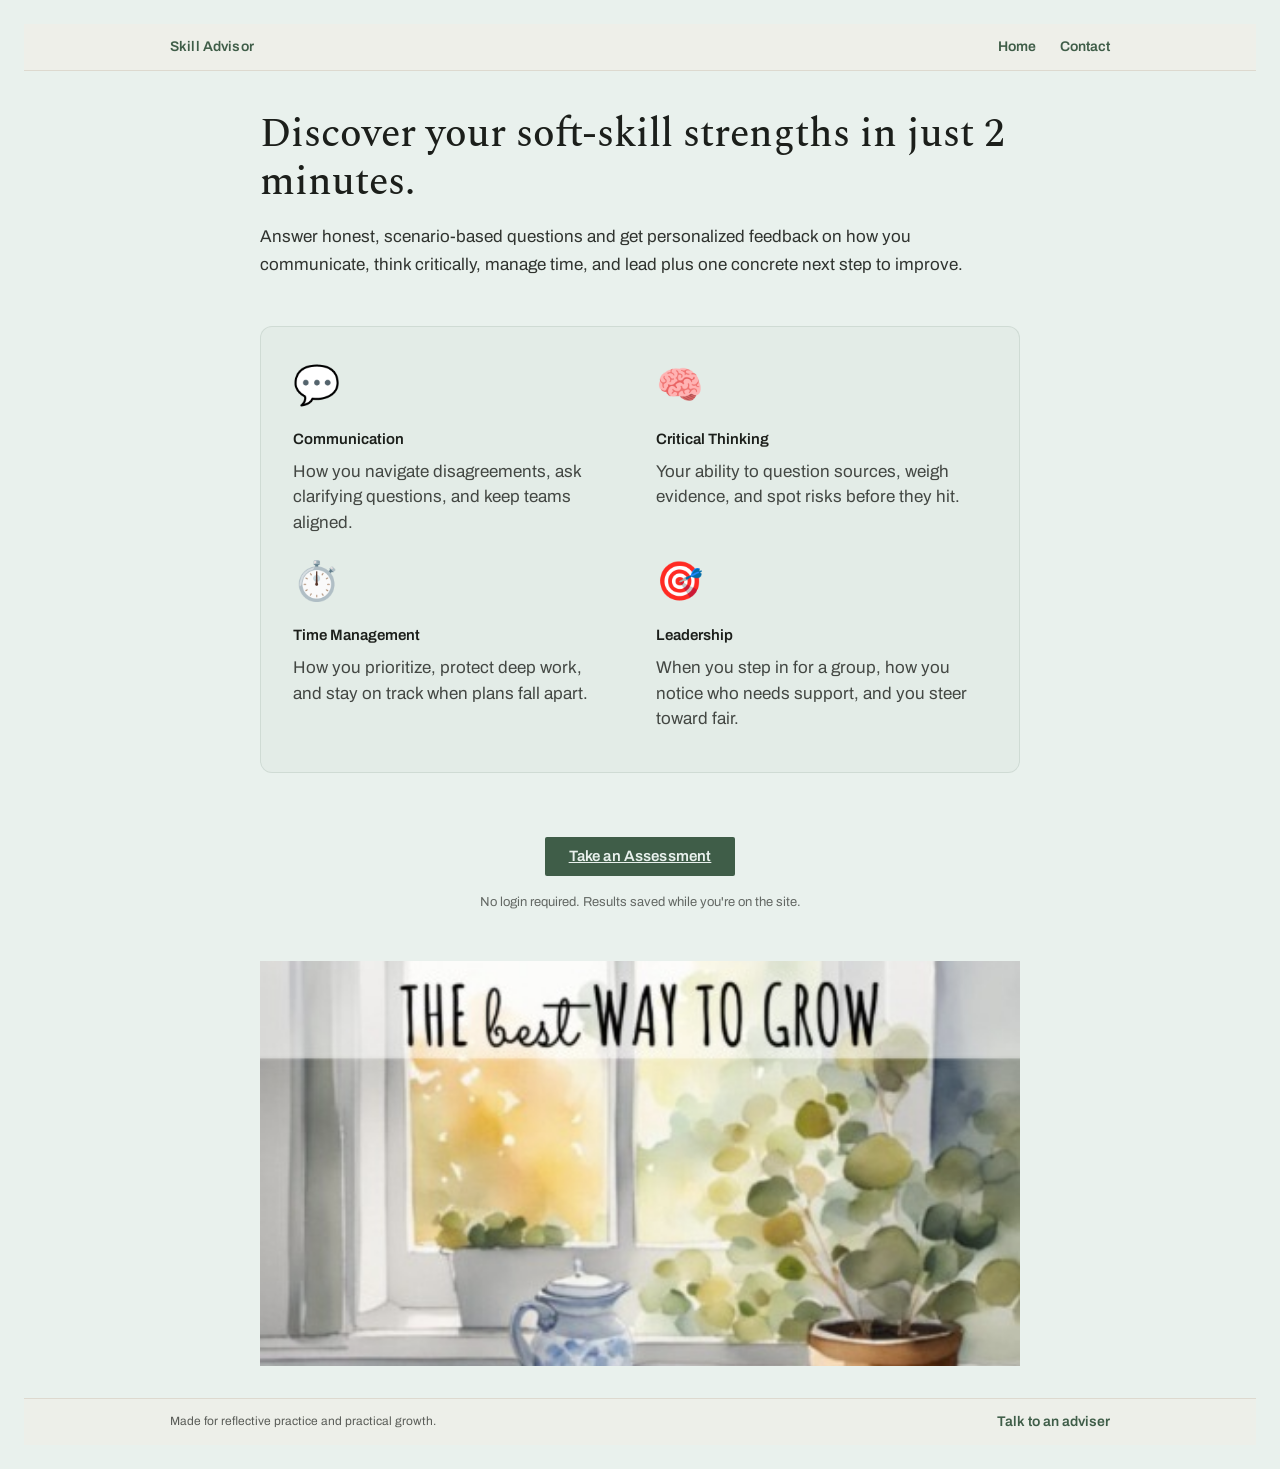
<file: index.html>
<!doctype html>
<html lang="en">
  <head>
    <meta charset="utf-8" />
    <meta name="viewport" content="width=device-width, initial-scale=1" />
    <meta name="description" content="A quiet self-reflection assessment to surface your soft-skill strengths and next steps." />
    <title>Soft Skill Development</title>
    <link rel="icon" href="assets/favicon.svg" type="image/svg+xml" />
    <link rel="stylesheet" href="css/tokens.css" />
    <link rel="stylesheet" href="css/base.css" />
    <link rel="stylesheet" href="css/components.css" />
    <link rel="stylesheet" href="css/landing.css" />
  </head>
  <body>
    <header class="site-header">
      <div class="site-header-inner">
        <a class="brand" href="index.html">Skill Advisor</a>
        <nav class="site-nav" aria-label="Main navigation">
          <a href="index.html">Home</a>
          <a href="contact.html">Contact</a>
        </nav>
      </div>
    </header>

    <main class="landing">
      <div class="landing-inner">
        <!-- §7: single centered column, ~640px max for the text block.
             Order is headline → body → single action, separated by
             multiples of the 8px unit. The headline uses the §5 page
             headline rule (Spectral 500, one per page). -->
        <div class="landing-copy">
          <h1>Discover your soft-skill strengths in just 2 minutes.</h1>
          <p class="landing-subheading">
            Answer honest, scenario-based questions and get personalized
            feedback on how you communicate, think critically, manage time,
            and lead plus one concrete next step to improve.
          </p>
        </div>

        <!-- Benefits preview — what they'll discover -->
        <div class="landing-benefits">
          <div class="benefit-item">
            <div class="benefit-icon">💬</div>
            <div class="benefit-text">
              <h3>Communication</h3>
              <p>How you navigate disagreements, ask clarifying questions, and keep teams aligned.</p>
            </div>
          </div>
          <div class="benefit-item">
            <div class="benefit-icon">🧠</div>
            <div class="benefit-text">
              <h3>Critical Thinking</h3>
              <p>Your ability to question sources, weigh evidence, and spot risks before they hit.</p>
            </div>
          </div>
          <div class="benefit-item">
            <div class="benefit-icon">⏱️</div>
            <div class="benefit-text">
              <h3>Time Management</h3>
              <p>How you prioritize, protect deep work, and stay on track when plans fall apart.</p>
            </div>
          </div>
          <div class="benefit-item">
            <div class="benefit-icon">🎯</div>
            <div class="benefit-text">
              <h3>Leadership</h3>
              <p>When you step in for a group, how you notice who needs support, and you steer toward fair.</p>
            </div>
          </div>
        </div>

        <!-- §8: one primary CTA, sentence case, naming the actual action —
             never "Submit". Links straight into the intake flow. -->
        <div class="landing-actions">
          <a class="btn-primary" href="quiz.html">Take an Assessment</a>
          <p class="landing-note">No login required. Results saved while you're on the site.</p>
        </div>

        <!-- §7/§9: hero image — real asset supplied at /assets/hero-image.jpeg.
             The image complements the copy and sits below the CTA so the
             headline reads first. -->
        <img
          class="landing-hero"
          src="/assets/hero-image.jpeg"
          alt="Watercolor-style window scene: an open notebook on a wooden table beside a cup of tea and a potted plant, soft natural light through a window"
        />
      </div>
    </main>

    <footer class="site-footer">
      <div class="site-footer-inner">
        <p>Made for reflective practice and practical growth.</p>
        <a href="contact.html">Talk to an adviser</a>
      </div>
    </footer>
  </body>
</html>
</file>
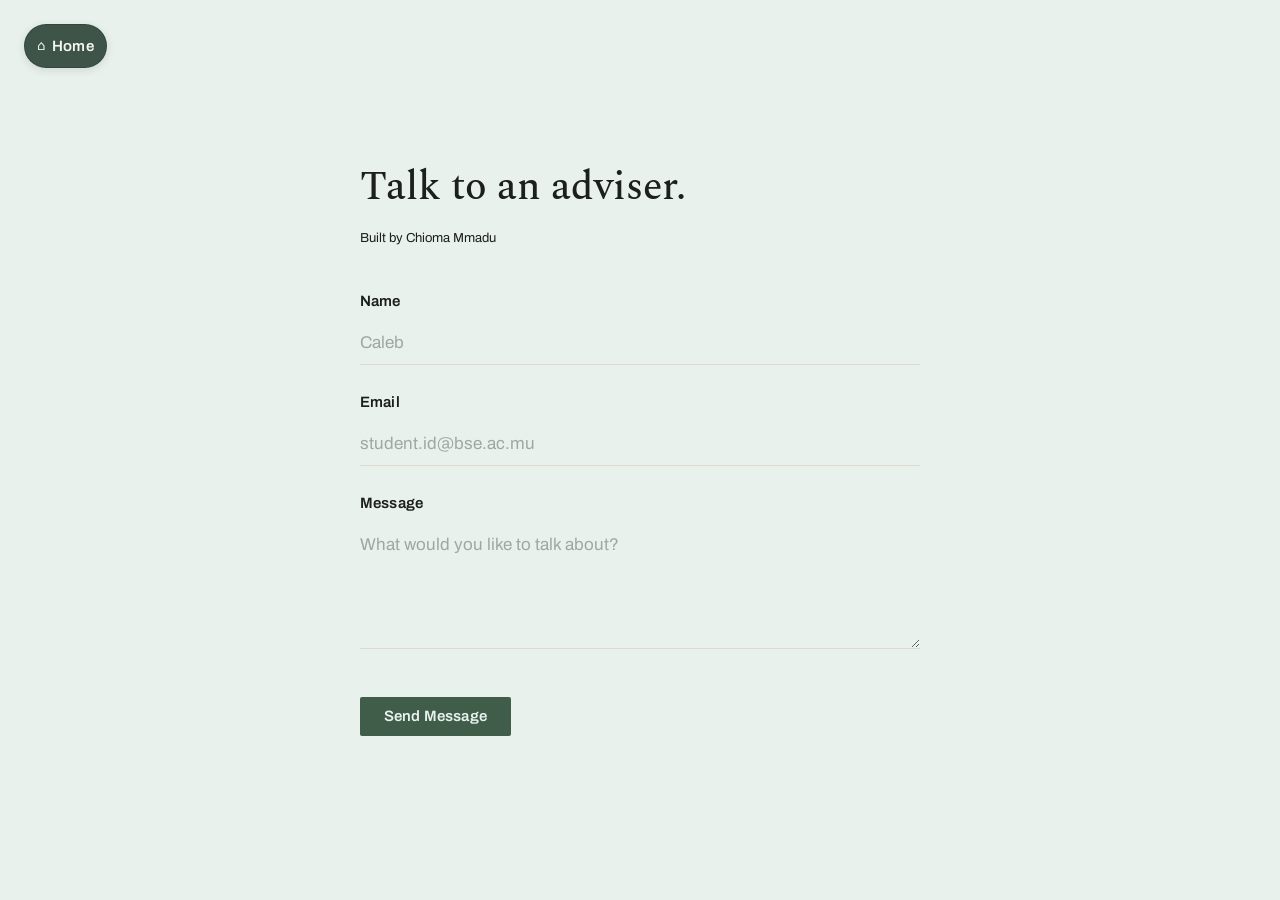
<file: contact.html>
<!doctype html>
<html lang="en">
  <head>
    <meta charset="utf-8" />
    <meta name="viewport" content="width=device-width, initial-scale=1" />
    <meta name="description" content="Contact an adviser for help understanding your assessment results or to provide feedback." />
    <title>Contact: Soft Skill Development</title>
    <link rel="icon" href="assets/favicon.svg" type="image/svg+xml" />
    <link rel="stylesheet" href="css/tokens.css" />
    <link rel="stylesheet" href="css/base.css" />
    <link rel="stylesheet" href="css/components.css" />
    <link rel="stylesheet" href="css/contact.css" />
  </head>
  <body>
        <!-- design.md §7 — contact is a traditional support form (the
         one-thing-at-a-time discipline is relaxed here), but it keeps the
         same hairline-border inputs, type system, and restraint: no cards,
         no icons. No throughline on this page — §4 runs the motif from the
         first intake question to the results screen, and contact sits
         outside that journey. -->
        <a class="btn-text site-home" href="index.html">Home</a>

        <main class="contact-screen">
      <div class="contact-container">
        <h1>Talk to an adviser.</h1>

        <p class="contact-byline">Built by Chioma Mmadu</p>

        <!-- novalidate lets contact.js own validation entirely (§8: inline
             errors, never browser popups). Each field reuses the shared
             .input-underline control and .error-message slot from
             components.css; the textarea adds .contact-message for height. -->
        <form class="contact-form" id="contact-form" novalidate>
          <div class="contact-field">
            <label class="contact-label" for="contact-name">Name</label>
            <input
              class="input-underline"
              type="text"
              id="contact-name"
              name="name"
              autocomplete="name"
              placeholder="Caleb"
              aria-describedby="contact-name-error"
            />
            <p class="error-message" id="contact-name-error" aria-live="polite"></p>
          </div>

          <div class="contact-field">
            <label class="contact-label" for="contact-email">Email</label>
            <input
              class="input-underline"
              type="email"
              id="contact-email"
              name="email"
              autocomplete="email"
              placeholder="student.id@bse.ac.mu"
              aria-describedby="contact-email-error"
            />
            <p class="error-message" id="contact-email-error" aria-live="polite"></p>
          </div>

          <div class="contact-field">
            <label class="contact-label" for="contact-message">Message</label>
            <textarea
              class="input-underline contact-message"
              id="contact-message"
              name="message"
              rows="4"
              placeholder="What would you like to talk about?"
              aria-describedby="contact-message-error"
            ></textarea>
            <p class="error-message" id="contact-message-error" aria-live="polite"></p>
          </div>

          <button class="btn-primary" type="submit">Send Message</button>
        </form>
      </div>
    </main>

    <script src="js/contact.js"></script>
  </body>
</html>
</file>
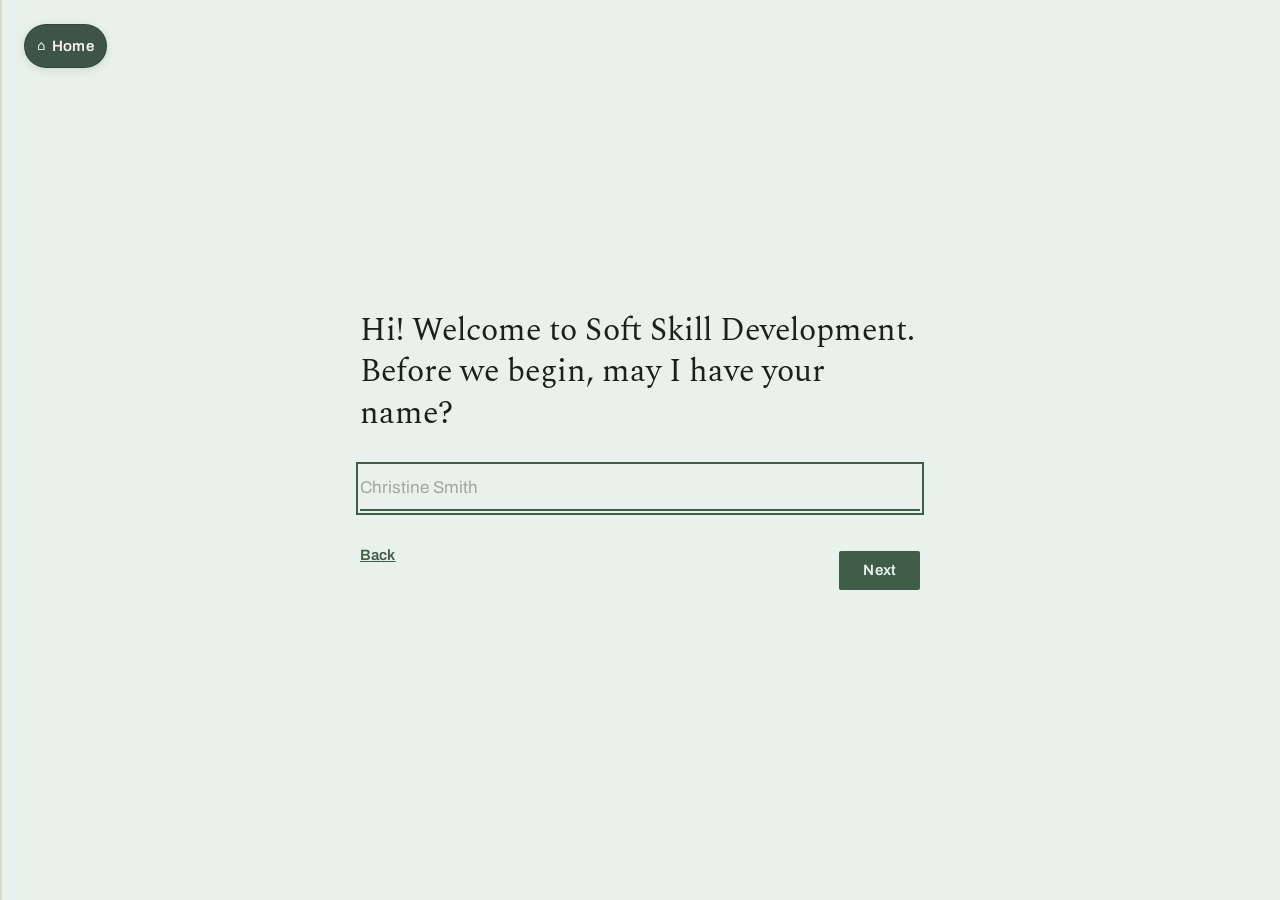
<file: quiz.html>
<!doctype html>
<html lang="en">
  <head>
    <meta charset="utf-8" />
    <meta name="viewport" content="width=device-width, initial-scale=1" />
    <meta name="description" content="Answer a short intake and take an assessment to learn your soft-skill strengths in communication, thinking, time management, and leadership." />
    <title>Quiz: Soft Skill Development</title>
    <link rel="icon" href="assets/favicon.svg" type="image/svg+xml" />
    <link rel="stylesheet" href="css/tokens.css" />
    <link rel="stylesheet" href="css/base.css" />
    <link rel="stylesheet" href="css/components.css" />
    <link rel="stylesheet" href="css/quiz.css" />
  </head>
  <body>
    <!-- The throughline — design.md §4. This screen is its first appearance
         (the product's one "arrival" moment; it is absent on the landing
         page). One element serves both responsive states from
         components.css: a 2px left rail at ≥1024px, a thin top bar below
         1024px. It spans the FULL 24-step journey (4 intake questions +
         20 quiz questions): intake.js fills it 1/24 per answered intake
         question and quiz-engine.js continues the fill from there, both by
         setting --throughline-progress on the fill. role="progressbar"
         gives the motif real semantics, since §10 forbids color as the
         only signal. -->
    <div
      class="throughline"
      id="throughline"
      role="progressbar"
      aria-label="Assessment progress"
      aria-valuemin="0"
      aria-valuemax="100"
      aria-valuenow="0"
    >
      <div class="throughline-fill" id="throughline-fill"></div>
    </div>

    <a class="btn-text site-home" href="index.html">Home</a>

    <!-- §7: content vertically centered, max ~560px, exactly one question,
         one input, one action on screen at a time — no header nav, no
         footer, nothing else. intake.js renders each question into
         #question-container, one at a time. -->
    <main class="quiz-screen">
      <div class="question-container" id="question-container"></div>
    </main>

    <script src="js/intake.js"></script>
    <!-- The quiz engine. Load order matters: data first, then the timer and
         scoring modules, then the engine that consumes all three. -->
    <script src="js/quiz-questions.js"></script>
    <script src="js/timer.js"></script>
    <script src="js/scoring.js"></script>
    <script src="js/quiz-engine.js"></script>
  </body>
</html>
</file>
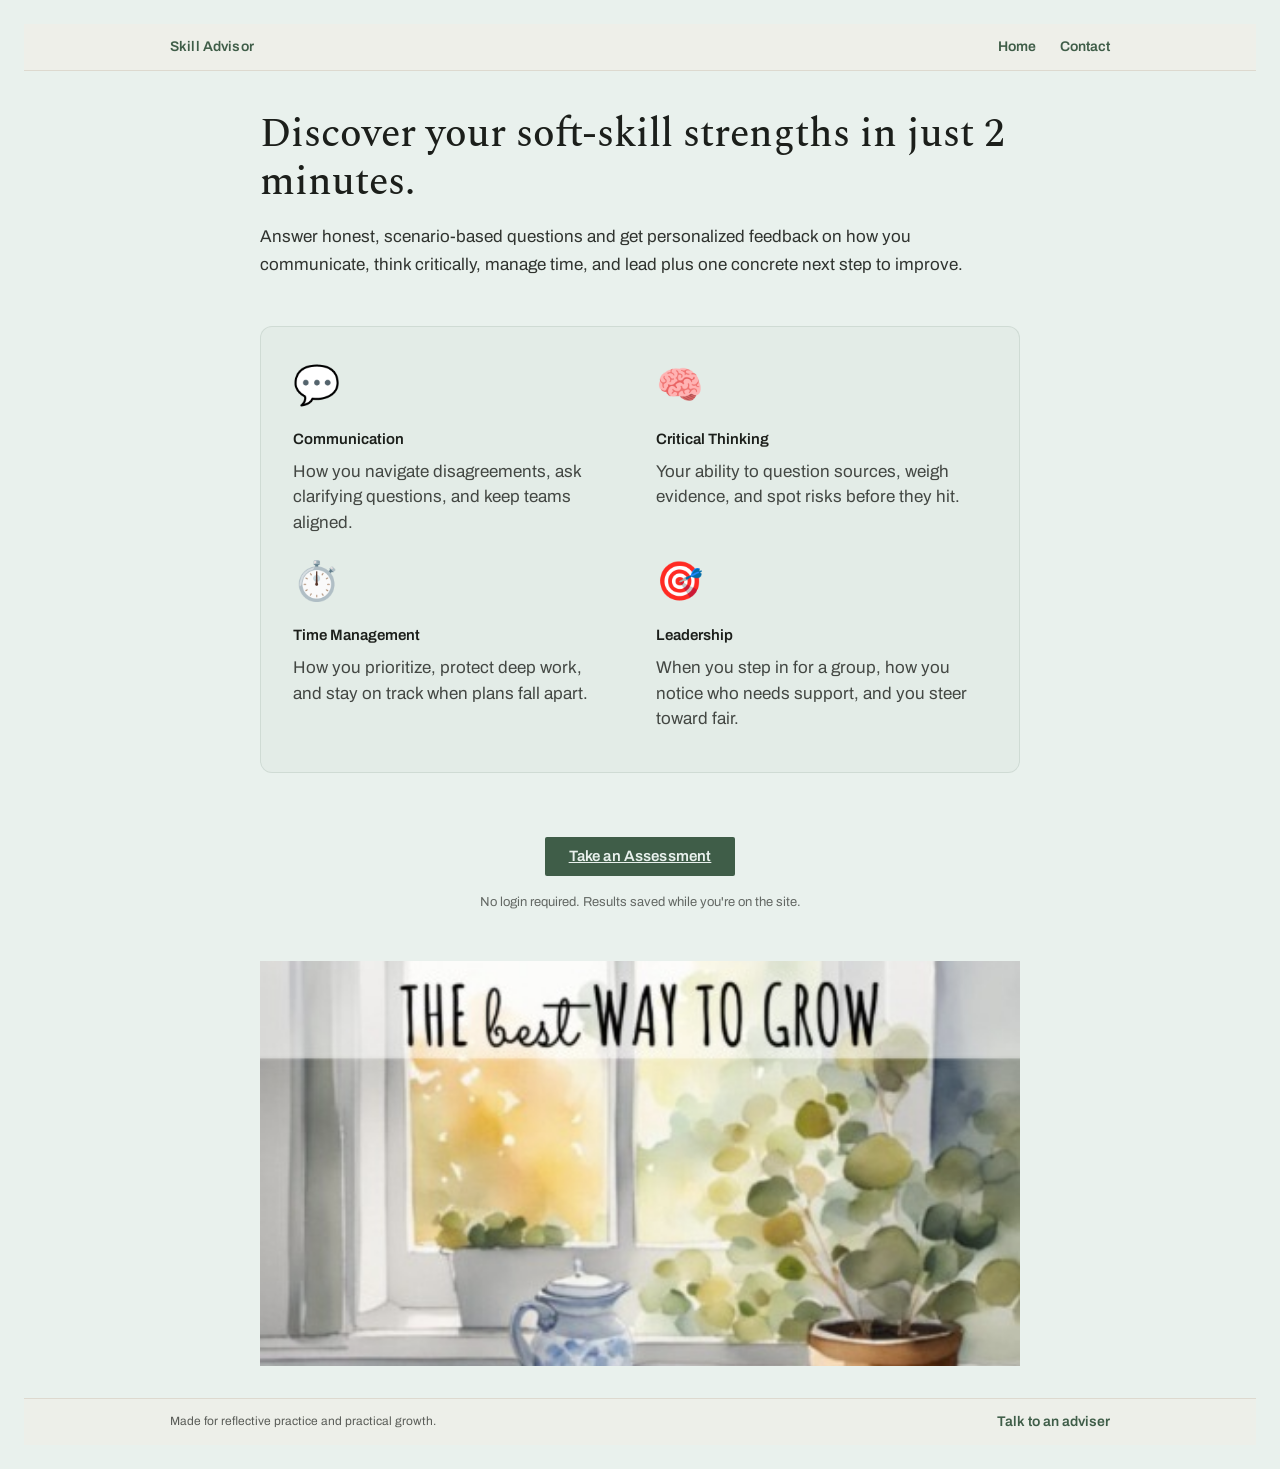
<file: results.html>
<!doctype html>
<html lang="en">
  <head>
    <meta charset="utf-8" />
    <meta name="viewport" content="width=device-width, initial-scale=1" />
    <meta name="description" content="Personalised results and a simple bar chart showing your soft-skill strengths and recommended next steps." />
    <title>Results: Soft Skill Development</title>
    <link rel="icon" href="assets/favicon.svg" type="image/svg+xml" />
    <link rel="stylesheet" href="css/tokens.css" />
    <link rel="stylesheet" href="css/base.css" />
    <link rel="stylesheet" href="css/components.css" />
    <link rel="stylesheet" href="css/results.css" />
  </head>
  <body>
    <!-- design.md §4 — the throughline resolves here: the journey is
         complete, so it sits as a static, fully-filled line beside the
         results summary (no more animation). It is purely decorative on this
         screen — the results content itself conveys the outcome — so it is
         hidden from assistive tech rather than announced. -->
    <div class="throughline throughline-complete" aria-hidden="true">
      <div class="throughline-fill"></div>
    </div>

    <a class="btn-text site-home" href="index.html">Home</a>

    <!-- design.md §7 — the one screen allowed to show the full picture at
         once: headline → feedback paragraph → canvas bar chart → next-step
         recommendation → "Contact an Adviser" text link. results.js builds
         all of it from sessionStorage, after a guard that redirects to
         index.html when the intake/quiz data is missing. -->
    <main class="results-screen">
      <div class="results-container" id="results-root"></div>
    </main>

    <!-- quiz-questions.js exposes QUIZ_QUESTIONS, which results.js needs to
         compute each category's maximum possible raw score; it must load
         first. results.js then builds the page and draws the chart. -->
    <script src="js/quiz-questions.js"></script>
    <script src="js/results.js"></script>
  </body>
</html>
</file>
<file: css/tokens.css>
/* ==========================================================================
   TOKENS.CSS — SINGLE SOURCE OF TRUTH FOR DESIGN TOKENS
   ==========================================================================
   Every color, font, type size, spacing step, radius, and motion value in
   this product is defined here, 1:1 with design.md. All other stylesheets
   reference these tokens via var(--...) and never hard-code values.

   This file contains tokens ONLY. No layout rules, no component rules, no
   selectors other than :root (plus the one mobile breakpoint block that
   swaps type-scale values). If a rule here targets anything else, it
   belongs in base.css or components.css instead.
   ========================================================================== */

/* Fonts (design.md §5; anti-slop §2 — these three families are the only
   ones in the entire product). Loaded via @import so the font declaration
   lives inside the token file itself: one source, shared by all four
   pages, no per-page duplication. Spectral italic 400 is included because
   §5 calls for sparing italic emphasis in display text. */
@import url("https://fonts.googleapis.com/css2?family=Archivo:wght@400;500;600&family=IBM+Plex+Mono:wght@400;500&family=Spectral:ital,wght@0,400;0,500;1,400&display=swap");

:root {
  /* ----------------------------------------------------------------------
     Colors — design.md §3. Usage rules, not just values:
     --paper: every background, no exceptions.
     --ink:   body text, headlines, icon strokes.
     --moss:  the ONLY color for CTAs, active states, .is-valid, links.
     --clay:  reserved for timer-warning and streak moments — nothing else.
     --brick: error states only (.is-invalid border, .error-message text).
     --line:  hairline dividers, resting borders, resting throughline.
     ---------------------------------------------------------------------- */
  --paper: hsl(150, 21%, 93%);
  --ink: #1C1F1B;
  --moss: #3F5D48;
  --clay: #B8703E;
  --brick: #A6432F;
  --line: #DDD9CF;

  /* ----------------------------------------------------------------------
     Font families — design.md §5. Fallback is the bare generic family
     only, for load failure ("no fallback stack beyond system sans/serif").
     ---------------------------------------------------------------------- */
  --font-display: "Spectral", serif;        /* question prompts, headlines, results title */
  --font-body: "Archivo", sans-serif;       /* body copy, buttons, labels, inputs */
  --font-data: "IBM Plex Mono", monospace;  /* timer, question counter, score numerals */

  /* ----------------------------------------------------------------------
     Type scale — design.md §5 (1.25 ratio off a 16px root).
     Desktop values. The mobile breakpoint block below swaps the four sizes
     that differ on mobile; button/label (15px) and error (13px) are
     identical in both columns, so they are never redefined.
     ---------------------------------------------------------------------- */
  --text-question: 32px; /* Spectral 400 — question prompt, the "hero" of each screen */
  --text-headline: 40px; /* Spectral 500 — page headline, only one per page */
  --text-body: 17px;     /* Archivo 400 — body / answer / paragraph */
  --text-label: 15px;    /* Archivo 600 — buttons and labels, sentence case */
  --text-counter: 14px;  /* IBM Plex Mono 500 — counter / timer / score numerals */
  --text-error: 13px;    /* Archivo 500 — error message */

  --weight-question: 400;
  --weight-headline: 500;
  --weight-body: 400;
  --weight-label: 600;
  --weight-counter: 500;
  --weight-error: 500;

  --leading-body: 1.6;      /* §5 — body line-height */
  --tracking-label: 0.01em; /* §5 — button/label letter-spacing */

  /* ----------------------------------------------------------------------
     Spacing — 8px base unit (design.md frontmatter + §7). Vertical rhythm
     between major elements uses multiples of 8 (24, 32, 48, 64).
     ---------------------------------------------------------------------- */
  --space-1: 8px;
  --space-2: 16px;
  --space-3: 24px;
  --space-4: 32px;
  --space-5: 40px;
  --space-6: 48px;
  --space-7: 56px;
  --space-8: 64px;

  /* ----------------------------------------------------------------------
     Radius — design.md frontmatter: 2px for inputs and buttons, nowhere
     else. This product has no cards and no larger radii.
     ---------------------------------------------------------------------- */
  --radius: 2px;

  /* ----------------------------------------------------------------------
     Motion — design.md §6. One duration/easing system, no exceptions.
     No spring, elastic, or bounce curves exist anywhere in this codebase.
     ---------------------------------------------------------------------- */
  --ease-out: cubic-bezier(0.4, 0, 0.2, 1); /* anything appearing */
  --ease-in: cubic-bezier(0.4, 0, 1, 1);    /* anything leaving */
  --duration-press: 100ms;        /* button press opacity dip */
  --duration-focus: 150ms;        /* input focus border, error message fade */
  --duration-question-out: 220ms; /* outgoing question fade/slide */
  --duration-question-in: 280ms;  /* incoming question settle */
  --delay-question-in: 80ms;      /* overlap between outgoing/incoming */
  --duration-throughline: 400ms;  /* throughline fill on progress update */
}

/* --------------------------------------------------------------------------
   Mobile type scale — design.md §5, mobile column. Uses the product's
   single 1024px breakpoint (the same breakpoint where the throughline
   collapses from rail to top bar, §4/§7). Only the four sizes that change
   are redefined.
   -------------------------------------------------------------------------- */
@media (max-width: 1023px) {
  :root {
    --text-question: 24px;
    --text-headline: 28px;
    --text-body: 16px;
    --text-counter: 13px;
  }
}
</file>
<file: css/base.css>
/* ==========================================================================
   BASE.CSS — RESET + GLOBAL DEFAULTS
   Global document rules only: minimal reset, body defaults, the focus ring,
   and the reduced-motion cap. No component styles — those live in
   components.css. Every value comes from tokens.css.
   ========================================================================== */

/* Box model: padding and border count inside every element's declared size,
   so token-based padding never distorts layouts. */
*,
*::before,
*::after {
  box-sizing: border-box;
}

/* Strip default margin and padding so all spacing comes from the --space
   tokens, deliberately. */
* {
  margin: 0;
  padding: 0;
}

/* No default list markers — this product carries no decorative chrome. */
ul,
ol {
  list-style: none;
}

/* Media elements behave as block content and never overflow their
   container. */
img,
picture,
video,
canvas,
svg {
  display: block;
  max-width: 100%;
}

/* Form controls inherit the design system's typography instead of browser
   defaults. */
input,
button,
textarea,
select {
  font: inherit;
  color: inherit;
}

/* The document itself: --paper background everywhere (design.md §3 — no
   section ever gets a different background), --ink text, Archivo as the
   default face (design.md §5). The scaffold padding keeps placeholder
   content off the viewport edge until real page layouts land in a later
   batch. */
body {
  background-color: var(--paper);
  color: var(--ink);
  font-family: var(--font-body);
  font-size: 16px; /* §5 — root of the 1.25 type-scale ratio */
  font-weight: var(--weight-body);
  line-height: var(--leading-body);
  padding: var(--space-3);
  -webkit-font-smoothing: antialiased;
}

/* Page headline — the display role from design.md §5: Spectral 500,
   40px desktop / 28px mobile via --text-headline. Only one per page. */
h1 {
  font-family: var(--font-display);
  font-size: var(--text-headline);
  font-weight: var(--weight-headline);
  line-height: 1.2; /* tight leading for display text */
}

/* Keyboard focus ring — design.md §10 (non-negotiable): a visible 2px
   --moss outline, offset 2px, on every interactive element. Never
   outline: none without a replacement. :focus-visible keeps the ring off
   for mouse clicks. */
a:focus-visible,
button:focus-visible,
input:focus-visible,
textarea:focus-visible,
select:focus-visible,
[tabindex]:focus-visible {
  outline: 2px solid var(--moss);
  outline-offset: 2px;
}

/* Reduced motion — design.md §6: every transition and animation collapses
   to a 100ms cap (simple opacity crossfade); nothing moves beyond that. */
@media (prefers-reduced-motion: reduce) {
  *,
  *::before,
  *::after {
    transition-duration: 100ms !important;
    animation-duration: 100ms !important;
    animation-iteration-count: 1 !important;
  }
}
</file>
<file: css/components.css>
/* ==========================================================================
   COMPONENTS.CSS — SHARED COMPONENT STYLES
   Every value below is sourced from tokens.css per design.md §8.
   No hard-coded colors, sizes, or durations.
   ========================================================================== */

/* --------------------------------------------------------------------------
   .btn-primary — primary CTA (design.md §8 "Buttons")
   Filled --moss background, --paper text, 2px radius, no shadow,
   12px vertical / 24px horizontal padding. Typography is the §5
   button/label role: Archivo 15px / 600 / 0.01em, sentence case.
   -------------------------------------------------------------------------- */
.btn-primary {
  display: inline-block;
  background-color: var(--moss);
  color: var(--paper);
  border: none;
  border-radius: var(--radius);
  padding: 12px 24px;
  font-family: var(--font-body);
  font-size: var(--text-label);
  font-weight: var(--weight-label);
  letter-spacing: var(--tracking-label);
  line-height: 1;
  cursor: pointer;
  transition: opacity var(--duration-press) var(--ease-out);
}

/* Press feedback — design.md §6: 100ms opacity dip to 0.85, no scale
   transform, no bounce. */
.btn-primary:active {
  opacity: 0.85;
}

/* --------------------------------------------------------------------------
    Quiz option buttons and touch targets
    - .quiz-option: plain list-like button used for multiple-choice answers.
    - On mobile ensure a comfortable tappable area (~44px) per §10.
    -------------------------------------------------------------------------- */
.quiz-options .quiz-option {
   display: block;
   width: 100%;
   text-align: left;
   padding: 12px;
   background: transparent;
   border: none;
   border-bottom: 1px solid var(--line);
   font-family: var(--font-body);
   font-size: var(--text-body);
   cursor: pointer;
}

/* Audio control buttons: ensure they are comfortably tappable and
    visually minimal per design.md §2 (no decorative boxes). */
.audio-control-row button {
   display: inline-flex;
   align-items: center;
   justify-content: center;
   width: 44px;
   height: 44px;
   padding: 6px;
   background: transparent;
   border: none;
   cursor: pointer;
}

/* Layout for audio controls: keep buttons aligned and evenly spaced
   when the control set reduces to Play/Pause + Replay. Use the token
   gap scale to match other spacing. */
.audio-control-row {
   display: flex;
   align-items: center;
   gap: var(--space-3);
   flex-wrap: wrap;
}

/* Ensure audio controls keep breathing room from surrounding content */
.quiz-audio .audio-control-row {
   margin-top: var(--space-3);
}

/* Mobile touch targets: ensure minimum hit area across small widths. */
@media (max-width: 767px) {
   .btn-primary,
   .quiz-options .quiz-option,
   .audio-control-row button {
      min-height: 44px;
      padding-top: 12px;
      padding-bottom: 12px;
   }
}

/* Hotspot region hover/focus/selected states. Regions are plain buttons
    positioned absolutely over an image; styling here keeps the visual
    feedback minimal per anti-slop rules and ensures keyboard focus uses
    the global focus-visible ring. */
.hotspot-region:hover {
   outline: 1px solid var(--line);
}
.hotspot-region:focus-visible {
   outline: 2px solid var(--moss);
   outline-offset: 2px;
}
.hotspot-region.hotspot-selected {
   outline: 2px solid var(--moss);
}

/* --------------------------------------------------------------------------
   .btn-text — secondary text action (design.md §8: "plain underlined text
   in --moss, no button chrome at all"; §7: "Contact an Adviser" is a text
   link, never a competing CTA). Understated by design — no background,
   no border, no button styling.
   -------------------------------------------------------------------------- */
.btn-text {
  display: inline;
  background: none;
  border: none;
  padding: 0;
  color: var(--moss);
  font-family: var(--font-body);
  font-size: var(--text-label);
  font-weight: var(--weight-label);
  letter-spacing: var(--tracking-label);
  text-decoration: underline;
  cursor: pointer;
}

/* --------------------------------------------------------------------------
   .input-underline — conversational single input (design.md §8 "Text
   input"). The question itself is the label, so there is no visible label
   element: transparent background, 1px --line bottom border at rest,
   growing to 2px --moss on focus over 150ms (§6 — no glow, no shadow).
   Archivo 17px via --text-body.
   -------------------------------------------------------------------------- */
.input-underline {
  width: 100%;
  appearance: none;
  background: transparent;
  border: none;
  border-bottom: 1px solid var(--line);
  border-radius: 0;
  /* Reserves the 1px the focus border grows into, so nothing below the
     input shifts when focus changes. */
  margin-bottom: 1px;
  padding: var(--space-1) 0;
  font-family: var(--font-body);
  font-size: var(--text-body);
  font-weight: var(--weight-body);
  color: var(--ink);
  transition: border-color var(--duration-focus) var(--ease-out),
              border-bottom-width var(--duration-focus) var(--ease-out);
}

/* Focus state — design.md §6: border transitions --line → --moss over
   150ms. The global :focus-visible ring in base.css (§10) still applies. */
.input-underline:focus {
  border-bottom-width: 2px;
  border-bottom-color: var(--moss);
  margin-bottom: 0;
}

/* Placeholder — design.md §8: muted example content, --ink at 35%
   opacity. */
.input-underline::placeholder {
  color: var(--ink);
  opacity: 0.35;
}

/* --------------------------------------------------------------------------
   Validation states (design.md §8 "Inline validation", §3 color rules)
   -------------------------------------------------------------------------- */

/* .is-valid — border becomes --moss. No checkmark icon: anti-slop §2 says
   the color change is sufficient feedback. */
.input-underline.is-valid,
.input-underline.is-valid:focus {
  border-bottom-color: var(--moss);
}

/* .is-invalid — border becomes --brick, and stays --brick on focus
   (design.md §6: focus transitions to --brick when invalid). */
.input-underline.is-invalid,
.input-underline.is-invalid:focus {
  border-bottom-color: var(--brick);
}

/* Error message — design.md §5 error row + §8: Archivo 13px / 500 in
   --brick, directly below the input. Fades in over 150ms; a later JS
   batch toggles .is-visible to trigger the fade. */
.error-message {
  display: block;
  margin-top: var(--space-1);
  font-family: var(--font-body);
  font-size: var(--text-error);
  font-weight: var(--weight-error);
  color: var(--brick);
  opacity: 0;
  transition: opacity var(--duration-focus) var(--ease-out);
}

.error-message.is-visible {
  opacity: 1;
}

/* --------------------------------------------------------------------------
   .throughline — the signature progress element (design.md §4)
   A single 2px line present on every screen from the first intake question
   to the results page. Resting color is --line (§3); it fills with --moss
   as the user progresses. It replaces all progress bars, steppers, and
   step counters. Markup: <div class="throughline"><div class="throughline-fill"></div></div>
   Note (§4): the throughline is ABSENT on the landing page — it only
   appears once the user has entered the experience.
   -------------------------------------------------------------------------- */

/* Desktop (≥1024px): 2px vertical rail, full viewport height, fixed at the
    left edge beside the question content (§4/§7). */
.throughline {
   position: fixed;
   top: 0;
   left: 0;
   width: 2px;
   height: 100vh;
   background-color: var(--line);
   z-index: 100;
   pointer-events: none;
}

/* Inner fill segment — starts empty; intake/quiz JS sets
   --throughline-progress on this element as questions are answered. One
   custom property drives both responsive orientations (height here, width
   in the mobile block below), so a single JS value survives viewport
   rotation. Fill animates over 400ms per §6, sequenced by JS to run just
   after the question transition settles. */
.throughline-fill {
  position: absolute;
  top: 0;
  left: 0;
  width: 100%;
  height: var(--throughline-progress, 0%);
  background-color: var(--moss);
  transition: height var(--duration-throughline) var(--ease-out);
}

/* --------------------------------------------------------------------------
    .nav-controls — shared container for Back/Next (or Back/Primary)
    Ensures a guaranteed spatial separation between the left and right
    actions and prevents visual collision regardless of button label
    length. Uses flex with space-between so Back sits at the left edge and
    the primary action sits at the right edge. `gap` enforces a minimum
    separation (var(--space-4)) even if buttons wrap on very narrow widths.
    This class is applied in both `intake.js` and `quiz-engine.js`.
    -------------------------------------------------------------------------- */
.nav-controls {
   display: flex;
   align-items: center;
   justify-content: space-between; /* Back left, primary right */
   gap: var(--space-4);
}

.nav-controls > * {
   /* Ensure controls do not collapse visually; let the gap guarantee
       minimum spacing even when label length grows. */
   flex: 0 0 auto;
}

/* Mobile: stack nav controls vertically to avoid overlap and keep
    comfortable tappable areas on narrow phones (<= 414px). */
@media (max-width: 414px) {
   .nav-controls {
      flex-direction: column;
      align-items: stretch;
      gap: var(--space-4);
   }
   .nav-controls > * {
      width: 100%;
      flex: 0 0 auto;
   }
   .nav-controls .btn-primary {
      width: 100%;
   }
}

/* Hotspot image and overlay basics — ensure the image scales and the
    percentage-positioned overlay aligns at all widths. */
.hotspot-image {
   display: block;
   width: 100%;
   height: auto;
}
.hotspot-overlay {
   position: absolute;
   top: 0;
   left: 0;
   right: 0;
   bottom: 0;
}
.hotspot-container {
   position: relative;
}

/* --------------------------------------------------------------------------
    Results page link layout tweaks
    Ensure each bottom link is its own block-level element and add a
    hairline divider above the Retake group. Spacing uses the --space
    tokens from tokens.css so layout stays consistent with the design.
    -------------------------------------------------------------------------- */
.results-contact {
   margin-top: var(--space-4);
   margin-bottom: var(--space-4);
}
.results-contact .btn-text {
   display: block;
   margin-bottom: var(--space-2);
}
.results-retake-group {
   margin-top: 0; /* divider enforces the visual break */
}
.results-divider {
   height: 1px;
   background-color: var(--line);
   margin-top: var(--space-6);
   margin-bottom: var(--space-6);
}
.results-retake-group .btn-text {
   display: block;
}

/* --------------------------------------------------------------------------
    Site-wide top-left Home link
    A small, quiet text action positioned so it never collides with the
    throughline on any viewport >= 360px. It reuses the btn-text palette
    but is positioned and sized specifically for this purpose. It does
    not clear storage — navigation only.
    -------------------------------------------------------------------------- */
.site-home {
   position: fixed;
   top: var(--space-3);
   left: var(--space-3);
   z-index: 1000;
   display: inline-flex;
   align-items: center;
   justify-content: center;
   gap: 6px;
   color: #f4f6f2;
   font-family: var(--font-body);
   font-size: var(--text-label);
   font-weight: var(--weight-label);
   text-decoration: none;
   letter-spacing: 0.01em;
   padding: 8px 12px;
   min-width: 44px;
   min-height: 44px;
   border-radius: 999px;
   background: rgba(47, 71, 58, 0.92);
   border: 1px solid rgba(47, 71, 58, 0.9);
   box-shadow: 0 2px 8px rgba(28, 31, 27, 0.12);
}

.site-home::before {
   content: "⌂";
   font-size: 0.95em;
   line-height: 1;
   transform: translateY(-1px);
}

@media (max-width: 1023px) {
   /* On mobile the throughline becomes a top bar; keep the Home link in
       the safe top-right corner so it never covers the question text. */
   .site-home {
      top: var(--space-2);
      right: var(--space-3);
      left: auto;
      padding: 9px 12px;
      background: rgba(47, 71, 58, 0.96);
      border-color: rgba(47, 71, 58, 1);
      box-shadow: 0 3px 10px rgba(28, 31, 27, 0.14);
   }
}


/* Mobile (<1024px): the rail collapses to a thin horizontal bar under the
   fixed header (§4/§7 — mandatory fallback, §10). The fixed header does
   not exist yet, so the bar sits at the top of the viewport for now; a
   later batch offsets it to the header's bottom edge. The fill runs along
   width instead of height. */
@media (max-width: 1023px) {
  .throughline {
    top: 0;
    left: 0;
    width: 100%;
    height: 2px;
  }

  .throughline-fill {
    width: var(--throughline-progress, 0%);
    height: 100%;
    transition: width var(--duration-throughline) var(--ease-out);
  }
}
</file>
<file: css/landing.css>
/* ==========================================================================
   LANDING.CSS — landing-page layout only (index.html)
   Implements design.md §7 (landing layout) and §9 (imagery placement).
   This file only positions landing content: it does not redefine tokens
   (tokens.css), global defaults (base.css), or shared components
   (components.css).
   ========================================================================== */

.site-header {
  position: sticky;
  top: 0;
  z-index: 20;
  border-bottom: 1px solid var(--line);
  background: rgba(240, 238, 232, 0.82);
  backdrop-filter: blur(4px);
  -webkit-backdrop-filter: blur(4px);
}

.site-header-inner,
.site-footer-inner {
  max-width: 980px;
  width: 100%;
  margin: 0 auto;
  padding: 12px 20px;
  display: flex;
  align-items: center;
  justify-content: space-between;
  gap: var(--space-3);
}

.brand,
.site-nav a,
.site-footer a {
  color: var(--moss);
  text-decoration: none;
  font-family: var(--font-body);
  font-size: 14px;
  font-weight: var(--weight-label);
}

.brand {
  letter-spacing: 0.01em;
}

.site-nav {
  display: flex;
  align-items: center;
  gap: var(--space-3);
}

.site-footer {
  border-top: 1px solid var(--line);
  background: rgba(240, 238, 232, 0.6);
}

.site-footer p {
  margin: 0;
  font-size: 12px;
  color: var(--ink);
  opacity: 0.7;
}

/* §7 — single column, generously centered. Flex + margin:auto centers the
   column vertically and horizontally, and degrades to top-aligned — never
   clipped — if the content outgrows a short viewport. The calc() subtracts
   the top + bottom body padding set in base.css. */
.landing {
  display: flex;
  min-height: calc(100vh - 150px);
  padding: var(--space-5) 0 var(--space-4);
}

/* §7 — max content width ~640px for the text block. One column holds the
   headline, body copy, action, and image so nothing competes for
   attention. */
.landing-inner {
  margin: auto;
  width: 100%;
  max-width: 760px;
}

/* Vertical rhythm, §7 — multiples of the 8px unit: 24px headline → body,
   32px body → benefits, 48px benefits → action. */
.landing-copy h1 {
  margin-bottom: var(--space-2);
  font-size: var(--text-headline);
  font-weight: var(--weight-headline);
  color: var(--ink);
}

/* Subheading after h1 — sets context */
.landing-subheading {
  margin-bottom: var(--space-6);
  font-size: var(--text-body);
  line-height: var(--leading-body);
  color: var(--ink);
  opacity: 0.9;
}

/* Body copy applies the §5 body role (Archivo, 17px desktop / 16px mobile,
   line-height 1.6) through tokens — no sizes are invented here. */
.landing-copy p {
  font-size: var(--text-body);
  line-height: var(--leading-body);
}

/* Four-column grid showing what the assessment covers */
.landing-benefits {
  display: grid;
  grid-template-columns: repeat(2, minmax(0, 1fr));
  gap: 28px 32px;
  margin-bottom: var(--space-8);
  padding: var(--space-5) var(--space-4);
  background-color: rgba(63, 93, 72, 0.03);
  border: 1px solid rgba(63, 93, 72, 0.12);
  border-radius: 12px;
}

.benefit-item {
  text-align: left;
  display: flex;
  flex-direction: column;
  gap: var(--space-2);
  padding: 0 10px 0 0;
}

.benefit-icon {
  font-size: 38px;
  line-height: 1;
  margin-bottom: 6px;
}

.benefit-text h3 {
  font-size: 15px;
  font-weight: 600;
  font-family: var(--font-body);
  color: var(--ink);
  margin: 0 0 var(--space-1) 0;
}

.benefit-text p {
  font-size: 17px;
  line-height: 1.5;
  color: var(--ink);
  opacity: 0.8;
  margin: 0;
}

.landing-actions {
  margin-bottom: var(--space-6);
  text-align: center;
}

.landing-note {
  font-size: 13px;
  color: var(--ink);
  opacity: 0.65;
  margin: var(--space-2) 0 0 0;
  font-family: var(--font-body);
}

/* §7/§9 — one hero image that complements rather than dominates: capped at
   ~45% of the first viewport's height on desktop, full column width,
   cropped with object-fit. The 3:2 ratio holds a quiet, correctly-sized
   space even before the real photograph arrives, and the --line background
   keeps that placeholder space inside the §3 palette. */
.landing-hero {
  width: 100%;
  aspect-ratio: 3 / 2;
  max-height: 45vh;
  object-fit: cover;
  background-color: var(--line);
  /* Subtle desaturation to harmonize external imagery with the site's
     paper/ink palette per design.md §9. 0.85 reduces saturation slightly
     without looking artificially muted. */
  filter: saturate(0.85);
}

/* ≤767px — mobile responsive adjustments */
@media (max-width: 767px) {
  .landing {
    padding-top: var(--space-5);
  }

  .landing-inner {
    max-width: 100%;
    padding: 0 12px;
  }

  .landing-copy h1 {
    margin-bottom: 20px;
  }

  .landing-subheading {
    margin-bottom: var(--space-5);
  }

  .landing-benefits {
    grid-template-columns: repeat(2, minmax(0, 1fr));
    gap: 18px 18px;
    padding: 18px 14px 12px;
    margin-bottom: var(--space-6);
  }

  .benefit-item {
    padding-right: 0;
  }

  .benefit-icon {
    font-size: 28px;
    margin-bottom: 4px;
  }

  .benefit-text h3 {
    font-size: 14px;
    margin-bottom: 4px;
  }

  .benefit-text p {
    font-size: 14px;
    line-height: 1.45;
  }

  .landing-hero {
    max-height: 36vh;
  }
}
</file>
<file: css/contact.css>
/* ==========================================================================
   CONTACT.CSS — contact-page layout only (contact.html)
   Implements design.md §7: contact is explicitly a TRADITIONAL support form
   (the one-thing-at-a-time discipline is relaxed here), but it keeps the
   same hairline-border input style, type system, and restraint. It reuses
   .input-underline, .error-message, and .btn-primary from components.css —
   no new visual language is introduced. Positioning and contact-specific
   rhythm only; tokens live in tokens.css.
   ========================================================================== */

/* Centered single column, max ~560px (the intake/quiz column width), so the
   form reads as part of the same product. margin:auto centers and degrades
   to top-aligned if the content outgrows a short viewport. */
.contact-screen {
  display: flex;
  min-height: calc(100vh - var(--space-6));
}

.contact-container {
  margin: auto;
  width: 100%;
  max-width: 560px;
}

/* §5 — page headline (Spectral 500) already styled by base.css; set the
   rhythm below it. */
.contact-container h1 {
  margin-bottom: var(--space-2); /* 16px headline → byline */
}

/* A quiet line of author/project details. Small (13px, §5) and set in --ink
   so it reads as metadata without competing with the headline. No opacity
   wash is used: dimming the --moss links below full strength would drop
   them under the §10 WCAG AA contrast floor, so restraint here comes from
   size, not transparency. Links keep the §3 treatment (--moss, plain
   underline). */
.contact-byline {
  font-size: var(--text-error); /* 13px — supporting metadata, §5 */
  line-height: var(--leading-body);
  color: var(--ink);
  margin-bottom: var(--space-5); /* 40px byline → form */
}

.contact-byline a {
  color: var(--moss);
  text-decoration: underline;
}

/* §7 — a traditional form shows all its fields at once. Each field stacks a
   visible label, the shared .input-underline control, and the shared
   .error-message slot. 24px between fields (8px unit). */
.contact-field {
  margin-bottom: var(--space-3);
}

/* Visible field label. Contact is a multi-field support form, so each field
   is named on screen — unlike the conversational intake where the question
   IS the label. Uses the §5 label role (Archivo 15px / 600 / 0.01em). This
   is also the §10-accessible choice: every control has a real, perceivable
   label. */
.contact-label {
  display: block;
  font-family: var(--font-body);
  font-size: var(--text-label);
  font-weight: var(--weight-label);
  letter-spacing: var(--tracking-label);
  margin-bottom: var(--space-1);
}

/* The message field is a <textarea> that reuses the .input-underline class
   for identical border/focus behaviour; it only needs height and vertical
   resize on top. */
textarea.contact-message {
  min-height: 120px;
  resize: vertical;
  line-height: var(--leading-body);
}

/* The single primary action sits below the last field. */
.contact-form .btn-primary {
  margin-top: var(--space-2);
}

/* The post-submit confirmation reads like a conversational reply — display
   face, same scale as a question prompt (§5). */
.contact-confirmation {
  font-family: var(--font-display);
  font-size: var(--text-question);
  font-weight: var(--weight-question);
  line-height: 1.3;
}
</file>
<file: css/quiz.css>
/* ==========================================================================
   QUIZ.CSS — intake/quiz screen layout only (quiz.html)
   Implements design.md §7 (intake & quiz screens). Positioning and the
   question-prompt typography application only: tokens live in tokens.css,
   shared components in components.css.
   ========================================================================== */

/* §7 — content vertically centered in the viewport with nothing else on
   screen. The calc() subtracts the top + bottom body padding set in
   base.css so the centering is true to the viewport. */
.quiz-screen {
  display: flex;
  align-items: center;
  justify-content: center;
  min-height: calc(100vh - var(--space-6));
}

/* §7 — question column max width ~560px. At ≥1024px the throughline rail
   is fixed to the viewport's left edge (components.css), so this centered
   column sits naturally to its right (§4). Below 1024px the rail becomes
   the top bar and the column simply centers. */
.question-container {
  width: 100%;
  max-width: 560px;
}

/* Question prompt — §5 "question prompt" role: Spectral 400, 32px desktop /
   24px mobile via tokens; the single largest, most confident text on
   screen and the hero of every intake/quiz screen. 32px (8px unit) of air
   between the prompt and the input. */
.question-prompt {
  font-family: var(--font-display);
  font-size: var(--text-question);
  font-weight: var(--weight-question);
  line-height: 1.3;
  margin-bottom: var(--space-4);
}

/* 32px (8px unit) between the input and the single action. When shown, the
   .error-message (components.css) sits directly below the input inside
   this gap, per §8. */
.question-container .btn-primary {
  margin-top: var(--space-4);
}

/* Quiz engine stub — the real quiz renders into #quiz-root in the next
   batch; until then it reads as plain body text (§5 body role). */
#quiz-root {
  font-size: var(--text-body);
  line-height: var(--leading-body);
}
</file>
<file: css/results.css>
/* ==========================================================================
   RESULTS.CSS — results-page layout only (results.html)
   Implements design.md §7 (results layout — the one screen that shows the
   full picture at once) and §4 (the throughline resolves to a static, full
   line). Positioning and results-specific rhythm only: tokens live in
   tokens.css, shared components (.throughline, .btn-text) in
   components.css. No new visual language is introduced here.
   ========================================================================== */

/* --------------------------------------------------------------------------
   §4 — throughline resolution. On the results page the journey is complete,
   so the line stops animating and sits fully filled. One modifier on top of
   the shared component: force the fill to 100% and remove its transition.
   -------------------------------------------------------------------------- */
.throughline-complete .throughline-fill {
  --throughline-progress: 100%;
  transition: none;
}

/* --------------------------------------------------------------------------
   §7 — results layout. Single centered column, max ~640px. margin:auto
   centers the column vertically and horizontally, and degrades to
   top-aligned — never clipped — if the content outgrows a short viewport.
   The calc() subtracts the top + bottom body padding set in base.css.
   -------------------------------------------------------------------------- */
.results-screen {
  display: flex;
  min-height: calc(100vh - var(--space-6));
}

.results-container {
  margin: auto;
  width: 100%;
  max-width: 640px;
}

/* §7 order: headline → feedback paragraph → chart → next step → contact
   link. Vertical rhythm uses multiples of the 8px unit throughout. The h1
   itself is styled by base.css (§5 page headline, Spectral 500). */
.results-container h1 {
  margin-bottom: var(--space-3); /* 24px headline → feedback */
}

/* §5 — body role (Archivo, 17px desktop / 16px mobile, line-height 1.6)
   applied through tokens for the descriptive feedback paragraph. */
.results-feedback {
  font-size: var(--text-body);
  line-height: var(--leading-body);
  margin-bottom: var(--space-4); /* 32px feedback → chart */
}

/* §8 — the hand-rolled bar chart. Width fills the column; height is fixed
   so four horizontal bars have breathing room. results.js sizes the backing
   store to this box at runtime (responsive, redrawn on resize). */
.results-chart {
  display: block;
  width: 100%;
  height: 220px;
  margin-bottom: var(--space-4); /* 32px chart → next step */
}

/* §5 — body role again for the single next-step recommendation sentence. */
.results-nextstep {
  font-size: var(--text-body);
  line-height: var(--leading-body);
  margin-bottom: var(--space-4); /* 32px next step → contact link */
}

/* §7 — the "Contact an Adviser" path is a secondary text link (.btn-text,
   components.css), never a competing button. It simply needs to start on
   its own line, which the block paragraph above already guarantees. */

/* --------------------------------------------------------------------------
   §10 — visually-hidden ("sr-only") content. Deliberately NOT display:none:
   the element stays in the accessibility tree and is announced by screen
   readers, while being removed from visual layout with the standard 1px
   clip technique. Used for the text alternative to the canvas chart.
   -------------------------------------------------------------------------- */
.sr-only {
  position: absolute;
  width: 1px;
  height: 1px;
  padding: 0;
  margin: -1px;
  overflow: hidden;
  clip: rect(0, 0, 0, 0);
  white-space: nowrap;
  border: 0;
}
</file>
